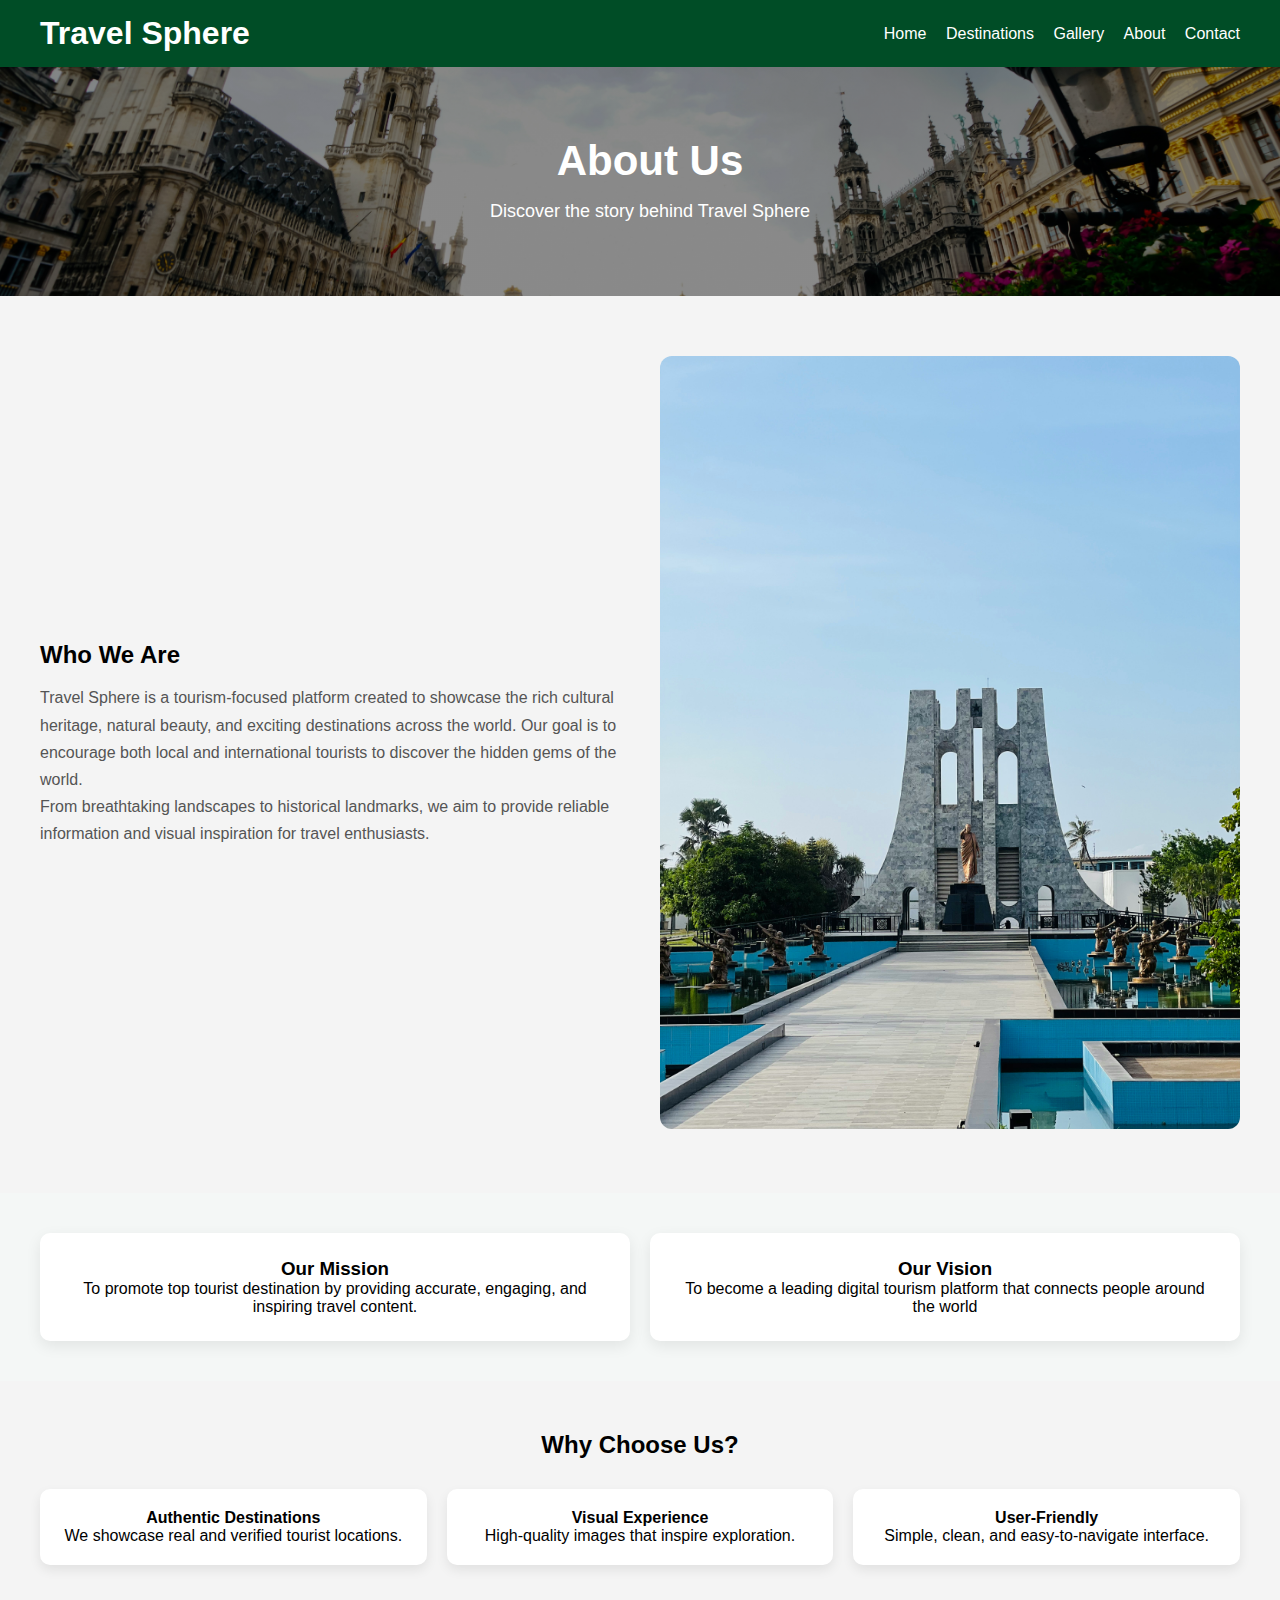
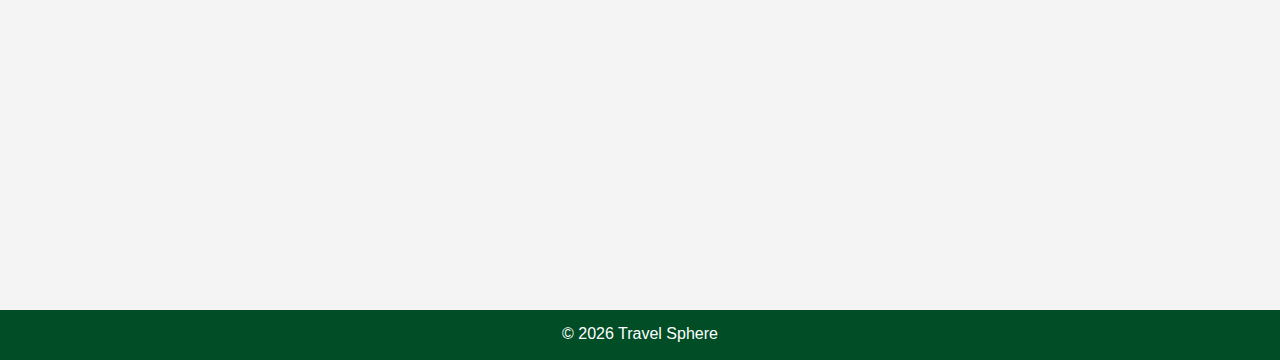
<file: about.html>
<!DOCTYPE html>
<html lang="en">
<head>
    <meta charset="UTF-8">
    <title>Travel Sphere  | About Us</title>
    <link rel="stylesheet" href="css/style.css">
</head>
<body>

<header class="navbar">
    <h1>Travel Sphere </h1>
    <nav>
        <a href="index.html">Home</a>
        <a href="destinations.html">Destinations</a>
        <a href="gallery.html">Gallery</a>
        <a href="about.html" class="active">About</a>
        <a href="contact.html">Contact</a>
    </nav>
</header>

<section class="page-hero">
    <h2 style="padding-left: 20px;">About Us</h2>
    <p style="padding-left: 20px;">Discover the story behind Travel Sphere</p>
</section>

<section class="about">
    <div class="about-content">

        <div class="about-text">
            <h2>Who We Are</h2>
            <p>
                Travel Sphere is a tourism-focused platform created to showcase
                the rich cultural heritage, natural beauty, and exciting destinations
                across the world. Our goal is to encourage both local and international
                tourists to discover the hidden gems of the world.
            </p>
            <p>
                From breathtaking landscapes to historical landmarks, we aim to
                provide reliable information and visual inspiration for travel
                enthusiasts.
            </p>
        </div>

        <div class="about-image">
            <img src="images/accra1.jpg" alt="Nigeria Tourism">
        </div>

    </div>
</section>

<section class="mission-vision">
    <div class="mv-card">
        <h3>Our Mission</h3>
        <p>
            To promote top tourist destination by providing accurate,
            engaging, and inspiring travel content.
        </p>
    </div>

    <div class="mv-card">
        <h3>Our Vision</h3>
        <p>
            To become a leading digital tourism platform that connects people
            around the world
        </p>
    </div>
</section>

<section class="why-us">
    <h2>Why Choose Us?</h2>

    <div class="why-grid">
        <div class="why-card">
            <h4>Authentic Destinations</h4>
            <p>We showcase real and verified tourist locations.</p>
        </div>

        <div class="why-card">
            <h4>Visual Experience</h4>
            <p>High-quality images that inspire exploration.</p>
        </div>

        <div class="why-card">
            <h4>User-Friendly</h4>
            <p>Simple, clean, and easy-to-navigate interface.</p>
        </div>
    </div>
</section>

<footer>
    <p>&copy; 2026 Travel Sphere</p>
</footer>

</body>
</html>
</file>
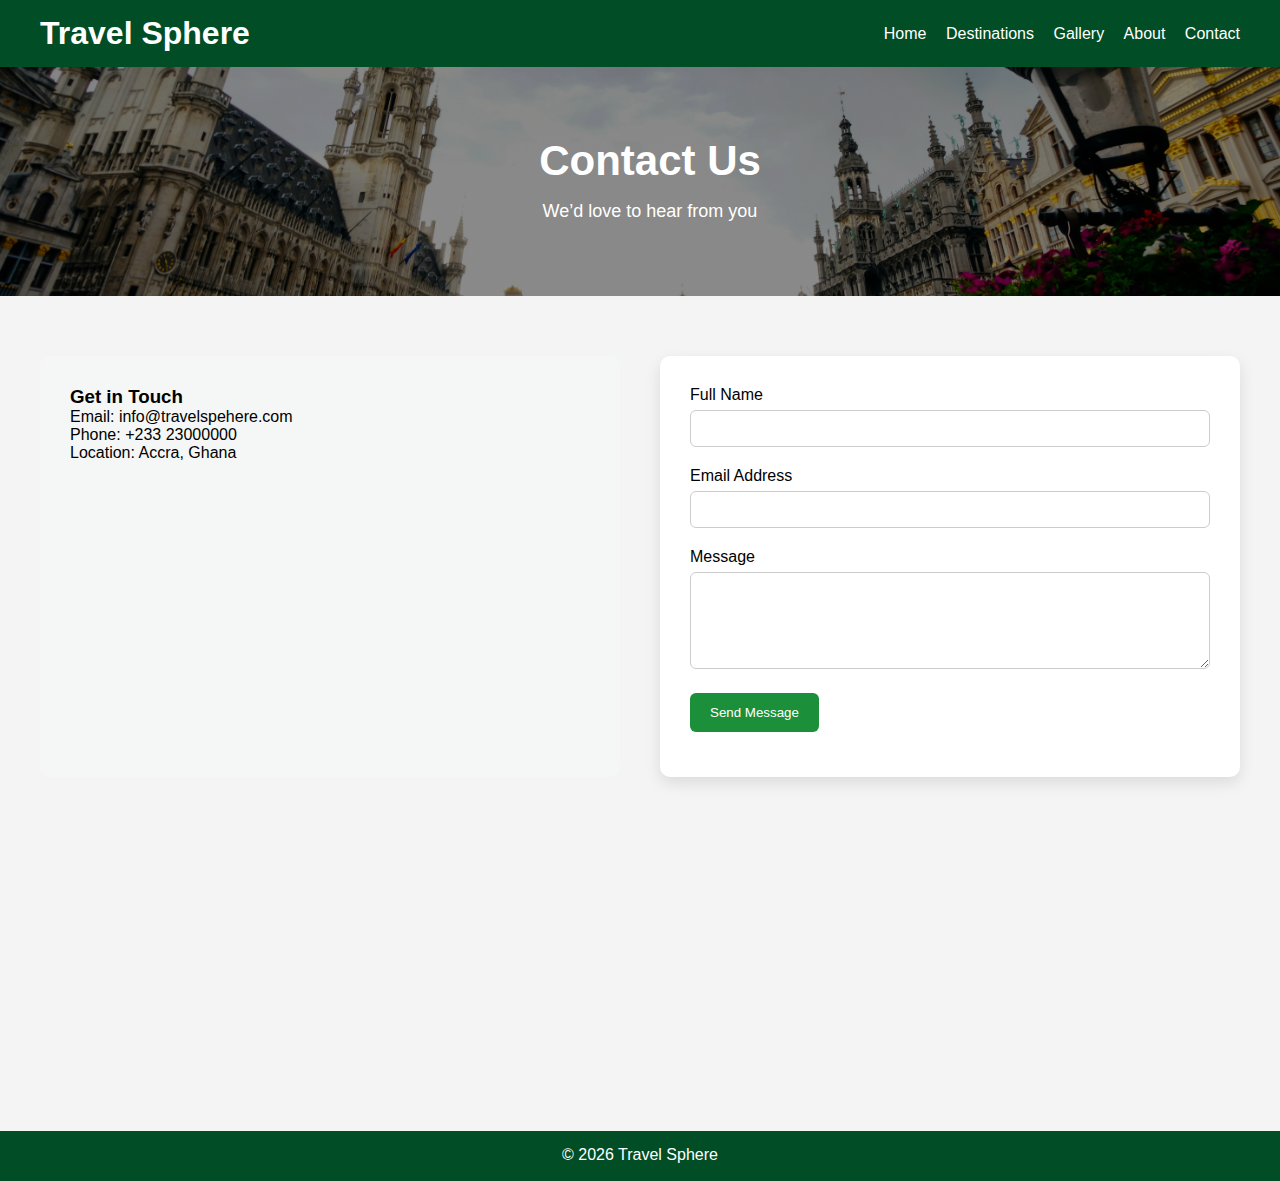
<file: contact.html>
<!DOCTYPE html>
<html lang="en">
<head>
    <meta charset="UTF-8">
    <title>Travel Sphere | Contact Us</title>
    <link rel="stylesheet" href="css/style.css">
</head>
<body>

<header class="navbar">
    <h1>Travel Sphere </h1>
    <nav>
        <a href="index.html">Home</a>
        <a href="destinations.html">Destinations</a>
        <a href="gallery.html">Gallery</a>
        <a href="about.html">About</a>
        <a href="contact.html" class="active">Contact</a>
    </nav>
</header>

<section class="page-hero">
    <h2 style="padding-left: 20px;">Contact Us</h2>
    <p style="padding-left: 20px;">We’d love to hear from you</p>
</section>

<section class="contact">
    <div class="contact-container">

        <div class="contact-info">
            <h3>Get in Touch</h3>
            <p>Email: info@travelspehere.com</p>
            <p>Phone: +233 23000000</p>
            <p>Location: Accra, Ghana</p>
        </div>

        <form id="contactForm" class="contact-form">
            <div class="form-group">
                <label>Full Name</label>
                <input type="text" id="name">
                <small class="error"></small>
            </div>

            <div class="form-group">
                <label>Email Address</label>
                <input type="email" id="email">
                <small class="error"></small>
            </div>

            <div class="form-group">
                <label>Message</label>
                <textarea id="message" rows="5"></textarea>
                <small class="error"></small>
            </div>

            <button type="submit">Send Message</button>
            <p id="successMessage"></p>
        </form>

    </div>
</section>

<footer>
    <p>&copy; 2026 Travel Sphere</p>
</footer>

<script src="js/script.js"></script>
</body>
</html>
</file>
<file: css/style.css>
* {
    margin: 0;
    padding: 0;
    box-sizing: border-box;
    font-family: 'Segoe UI', sans-serif;
}

body {
    background: #f4f4f4;
}

.navbar {
    background: #004d26;
    color: white;
    padding: 15px 40px;
    display: flex;
    justify-content: space-between;
    align-items: center;
}

.navbar a {
    color: white;
    margin-left: 15px;
    text-decoration: none;
}

.hero {
    position: relative;
    height: 90vh;
}

.hero img {
    width: 100%;
    height: 100%;
    object-fit: cover;
    object-position: center top;
}

.hero-overlay {
    position: absolute;
    inset: 0;
    background: rgba(0,0,0,0.5);
    color: white;
    display: flex;
    flex-direction: column;
    justify-content: center;
    align-items: center;
}

.hero-overlay h2 {
    font-size: 3rem;
}

.hero-overlay button {
    margin-top: 20px;
    padding: 12px 25px;
    border: none;
    background: #00aa55;
    color: white;
    cursor: pointer;
    font-size: 1rem;
}

.featured {
    padding: 50px;
    text-align: center;
}

.cards {
    display: grid;
    grid-template-columns: repeat(auto-fit, minmax(250px, 1fr));
    gap: 20px;
    margin-top: 30px;
}

.card {
    background: white;
    border-radius: 8px;
    overflow: hidden;
    transition: transform 0.3s;
}

.card:hover {
    transform: scale(1.05);
}

.card img {
    width: 100%;
    height: 180px;
    object-fit: cover;
}

.card h3 {
    padding: 15px;
}


/* GALLERY GRID */
.gallery {
    padding: 40px;
}

.gallery-grid {
    display: grid;
    grid-template-columns: repeat(auto-fit, minmax(220px, 1fr));
    gap: 15px;
}

.gallery-grid img {
    width: 100%;
    height: 180px;
    object-fit: cover;
    cursor: pointer;
    border-radius: 8px;
    transition: transform 0.3s;
}

.gallery-grid img:hover {
    transform: scale(1.05);
}

/* GALLERY CARDS */
.gallery-grid {
    display: grid;
    grid-template-columns: repeat(auto-fit, minmax(260px, 1fr));
    gap: 20px;
}

.gallery-card {
    background: #fff;
    border-radius: 10px;
    overflow: hidden;
    box-shadow: 0 6px 15px rgba(0,0,0,0.1);
    transition: transform 0.3s, box-shadow 0.3s;
}

.gallery-card:hover {
    transform: translateY(-6px);
    box-shadow: 0 10px 25px rgba(0,0,0,0.15);
}

.gallery-card img {
    width: 100%;
    height: 180px;
    object-fit: cover;
    cursor: pointer;
}

.gallery-info {
    padding: 15px;
}

.gallery-info h3 {
    margin: 0 0 8px;
    font-size: 18px;
}

.gallery-info p {
    font-size: 14px;
    color: #555;
}


/* LIGHTBOX */
.lightbox {
    position: fixed;
    inset: 0;
    background: rgba(0,0,0,0.85);
    display: none;
    justify-content: center;
    align-items: center;
    z-index: 1000;
}

.lightbox img {
    max-width: 90%;
    max-height: 80%;
    border-radius: 8px;
}

.lightbox .close {
    position: absolute;
    top: 20px;
    right: 30px;
    font-size: 35px;
    color: white;
    cursor: pointer;
}

/* ABOUT PAGE */
.about {
    padding: 60px 40px;
}

.about-content {
    display: grid;
    grid-template-columns: repeat(auto-fit, minmax(300px, 1fr));
    gap: 40px;
    align-items: center;
}

.about-text h2 {
    margin-bottom: 15px;
}

.about-text p {
    line-height: 1.7;
    color: #555;
}

.about-image img {
    width: 100%;
    border-radius: 12px;
}

/* MISSION & VISION */
.mission-vision {
    display: grid;
    grid-template-columns: repeat(auto-fit, minmax(260px, 1fr));
    gap: 20px;
    padding: 40px;
    background: #f4f7f6;
}

.mv-card {
    background: white;
    padding: 25px;
    border-radius: 10px;
    text-align: center;
    box-shadow: 0 5px 15px rgba(0,0,0,0.08);
}

/* WHY US */
.why-us {
    padding: 50px 40px;
    text-align: center;
}

.why-us h2 {
    margin-bottom: 30px;
}

.why-grid {
    display: grid;
    grid-template-columns: repeat(auto-fit, minmax(220px, 1fr));
    gap: 20px;
}

.why-card {
    background: #fff;
    padding: 20px;
    border-radius: 10px;
    box-shadow: 0 5px 12px rgba(0,0,0,0.08);
}

/* CONTACT PAGE */
.contact {
    padding: 60px 40px;
}

.contact-container {
    display: grid;
    grid-template-columns: repeat(auto-fit, minmax(300px, 1fr));
    gap: 40px;
}

.contact-info {
    background: #f4f7f6;
    padding: 30px;
    border-radius: 10px;
}

.contact-form {
    background: #fff;
    padding: 30px;
    border-radius: 10px;
    box-shadow: 0 6px 15px rgba(0,0,0,0.1);
}

.form-group {
    margin-bottom: 20px;
}

.form-group label {
    display: block;
    margin-bottom: 6px;
}

.form-group input,
.form-group textarea {
    width: 100%;
    padding: 10px;
    border-radius: 6px;
    border: 1px solid #ccc;
}

.form-group small {
    color: red;
    font-size: 12px;
}

.contact-form button {
    background: #1b8f3a;
    color: white;
    border: none;
    padding: 12px 20px;
    border-radius: 6px;
    cursor: pointer;
}

.contact-form button:hover {
    background: #166e2d;
}

#successMessage {
    color: green;
    margin-top: 15px;
}

footer{
    margin-top: 23%;
    text-align: center;
    background-color: #004d26;
    height: 50px;
    padding-top: 15px;
    color: white;
    
}


/* EXPERIENCES PAGE */
.experiences {
    padding: 50px 40px;
}

.experience-grid {
    display: grid;
    grid-template-columns: repeat(auto-fit, minmax(260px, 1fr));
    gap: 25px;
}

.experience-card {
    background: #fff;
    border-radius: 14px;
    overflow: hidden;
    box-shadow: 0 8px 20px rgba(0,0,0,0.12);
    transition: transform 0.3s, box-shadow 0.3s;
    text-align: center; /* ✅ CENTER TEXT */
}

.experience-card:hover {
    transform: translateY(-8px);
    box-shadow: 0 12px 30px rgba(0,0,0,0.18);
}


.experience-card img {
    width: 100%;
    height: 190px;
    object-fit: cover;
}
.experience-card .content {
    padding: 20px;
}

.experience-card h3 {
    margin-bottom: 10px;
    font-size: 20px;
}

.experience-card p {
    font-size: 14px;
    color: #555;
    line-height: 1.6;
}

.experience-card button {
    margin-top: 10px;
    padding: 8px 14px;
    background: #1b8f3a;
    color: #fff;
    border: none;
    border-radius: 6px;
    cursor: pointer;
}

/* MODAL */
.modal {
    position: fixed;
    inset: 0;
    background: rgba(0,0,0,0.7);
    display: none;
    justify-content: center;
    align-items: center;
    z-index: 1000;
}

.modal-content {
    background: #fff;
    padding: 30px;
    border-radius: 10px;
    max-width: 400px;
    text-align: center;
}

.modal .close {
    float: right;
    cursor: pointer;
    font-size: 22px;
}


.page-hero {
    text-align: center;          /* ✅ CENTER TEXT */
    padding: 70px 20px;
    background: linear-gradient(
        rgba(0,0,0,0.45),
        rgba(0,0,0,0.45)
    ),
    url("../images/card1.jpg") center/cover no-repeat;
    color: #fff;
}

.page-hero h2 {
    font-size: 42px;
    margin-bottom: 12px;
}

.page-hero p {
    font-size: 18px;
    max-width: 600px;
    margin: 0 auto;              /* ✅ CENTER DESCRIPTION */
    line-height: 1.6;
}

.filters {
    display: flex;
    justify-content: center;     /* ✅ CENTER BUTTON GROUP */
    gap: 15px;
    padding: 40px 20px 10px;
    flex-wrap: wrap;
}


.filters button {
    padding: 10px 24px;
    border-radius: 30px;
    border: 2px solid #1b8f3a;
    background: transparent;
    color: #1b8f3a;
    font-size: 14px;
    font-weight: 600;
    cursor: pointer;
    transition: all 0.3s ease;
}

.filters button:hover {
    background: #1b8f3a;
    color: #fff;
    transform: translateY(-2px);
}

/* Optional active state */
.filters button.active {
    background: #1b8f3a;
    color: #fff;
}
</file>
